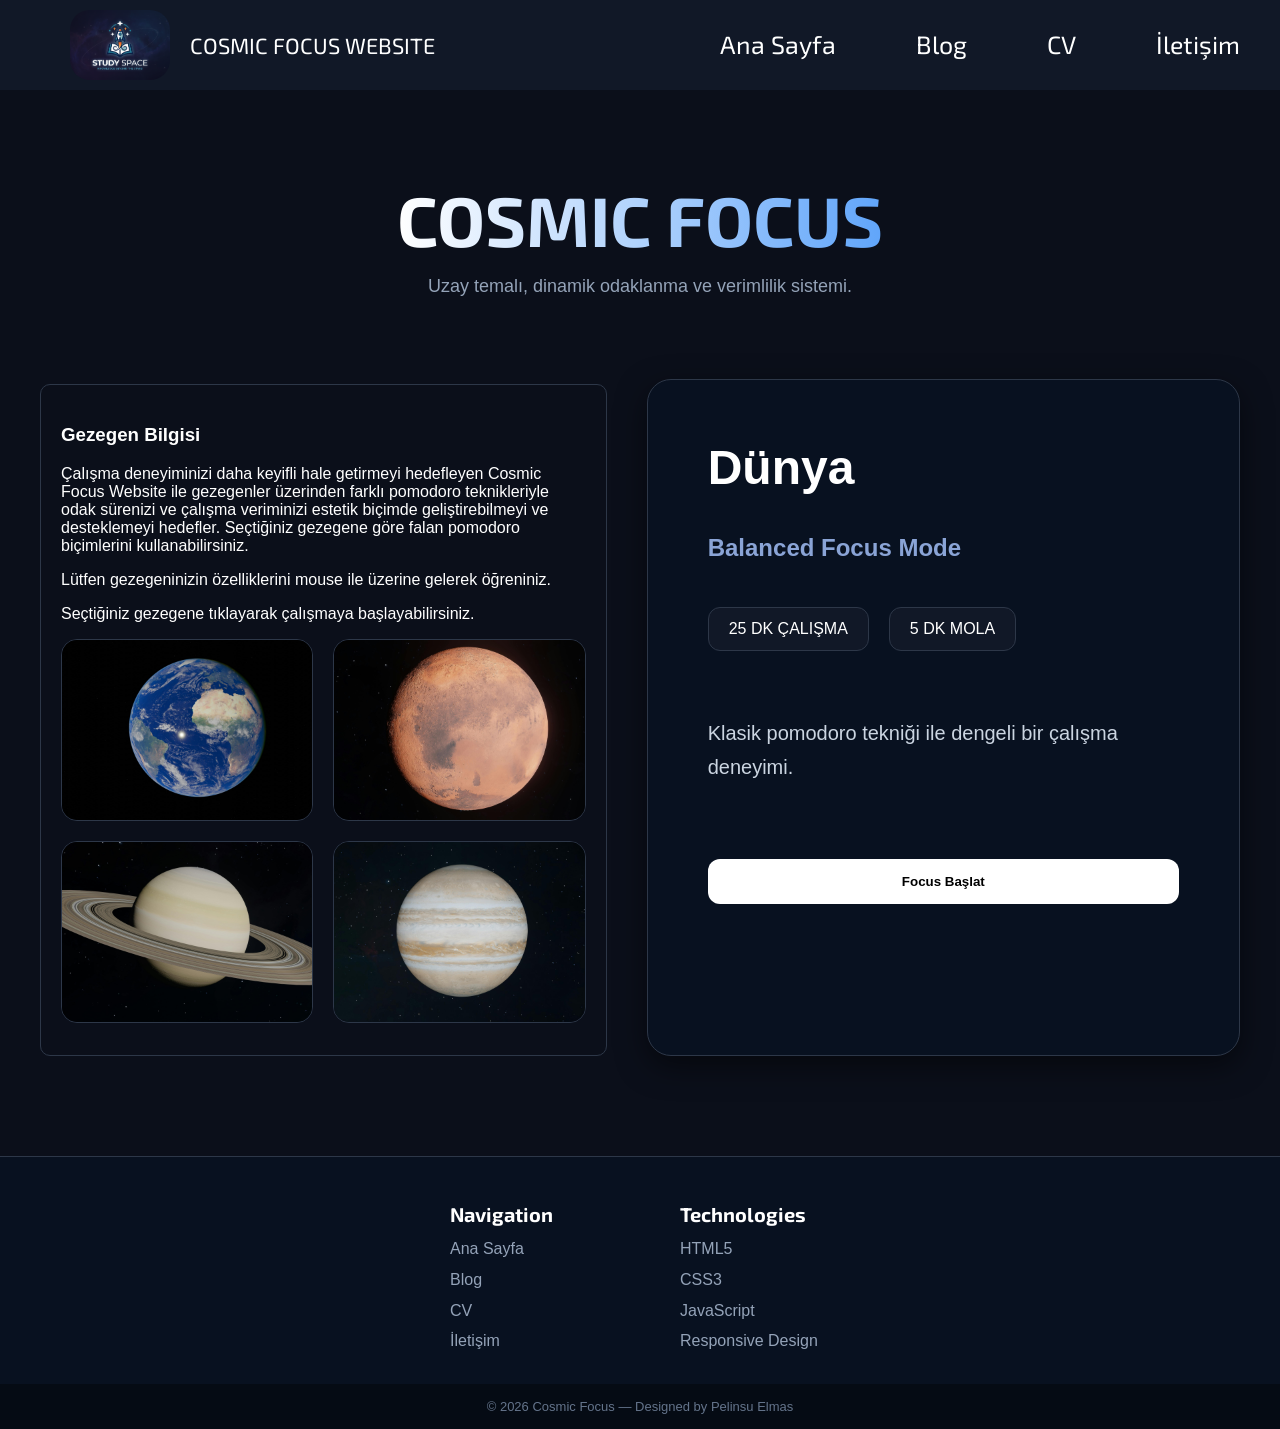
<file: index.html>
<!DOCTYPE html>
<html lang="tr">
<head>
    <meta name="description" content="Space themed focus and productivity website with pomodoro techniques.">
    <meta name="keywords" content="pomodoro, focus, productivity, study space, cosmic focus">
    <meta name="author" content="Pelinsu Elmas">
    <meta charset="UTF-8">
    <meta name="viewport" content="width=device-width, initial-scale=1.0">
    <title>Cosmic Focus | Space Themed Productivity Website</title>
    <link href="https://fonts.googleapis.com/css2?family=Exo+2:wght@700&family=Montserrat:wght@400;600&display=swap" rel="stylesheet">
    <link rel="stylesheet" href="index.css">
    <script src="index.js" defer></script>
</head>
<body>

<div class="navbar">

    <div class="logo-wrapper">
        <div class="sitelogo">
            <!-- Logo assets klasörüne taşındı -->
            <img src="assets/sitelogo.png" alt="Study Space Logo">
        </div>

        <div class="logo">
            COSMIC FOCUS WEBSITE
        </div>
    </div>

   <div class="menu">
        <a href="#">Ana Sayfa</a>
        <a href="#">Blog</a>
        <a href="#">CV</a>
        <a href="#">İletişim</a>
   </div>
</div><!-- NAVBAR BURADA BİTİYOR -->

    <div class="hero-section">
        <h1>
            COSMIC FOCUS
        </h1>
        <p>
            Uzay temalı, dinamik odaklanma ve verimlilik sistemi.
        </p>
    </div>

    <div class="container">
        
        <div class="info-box">
            <h3>Gezegen Bilgisi</h3>
            <p>
            Çalışma deneyiminizi daha keyifli hale getirmeyi hedefleyen
            Cosmic Focus Website ile gezegenler üzerinden farklı pomodoro teknikleriyle odak sürenizi 
            ve çalışma veriminizi estetik biçimde geliştirebilmeyi ve desteklemeyi hedefler. Seçtiğiniz gezegene göre 
            falan pomodoro biçimlerini kullanabilirsiniz.
            </p>
            <p>Lütfen gezegeninizin özelliklerini mouse ile üzerine gelerek öğreniniz.</p>
            <p>Seçtiğiniz gezegene tıklayarak çalışmaya başlayabilirsiniz.</p>

                <div class="planet-grid">
                    <div class="planet-card">
                        <!-- Gezegen görselleri assets klasörüne taşındı -->
                        <img src="assets/dunya.jpg" alt="Dünya">
                    </div>
                    <div class="planet-card">
                        <img src="assets/mars.jpg" alt="Mars">
                    </div>
                    <div class="planet-card">
                        <img src="assets/saturn.jpg" alt="Satürn">
                    </div>
                    <div class="planet-card">
                        <img src="assets/jupiter.jpg" alt="Jüpiter">
                    </div>
                </div>
            
        </div>  

        <div class="info-panel">
                <h1 id="planet-name">Dünya</h1>
                <h3 id="planet-mode">Balanced Focus Mode</h3>
                
                <div class="time-box">
                    <span id="work-time">25 DK ÇALIŞMA</span>
                    <span id="break-time">5 DK MOLA</span>
                </div>
                
                <p id="planet-description">
                     Klasik pomodoro tekniği ile dengeli bir çalışma deneyimi.
                </p>
                
                <button class="focus-btn">Focus Başlat</button>
        </div>
    </div> <!-- container kapanıyor -->

    <footer class="footer">

    <div class="footer-section">
        <h3>Navigation</h3>
        <p>Ana Sayfa</p>
        <p>Blog</p>
        <p>CV</p>
        <p>İletişim</p>
    </div>

    <div class="footer-section">
        <h3>Technologies</h3>
        <p>HTML5</p>
        <p>CSS3</p>
        <p>JavaScript</p>
        <p>Responsive Design</p>
    </div>
    </footer>

    <div class="footer-bottom">
        © 2026 Cosmic Focus — Designed by Pelinsu Elmas
    </div>

</body>
</html>
</file>
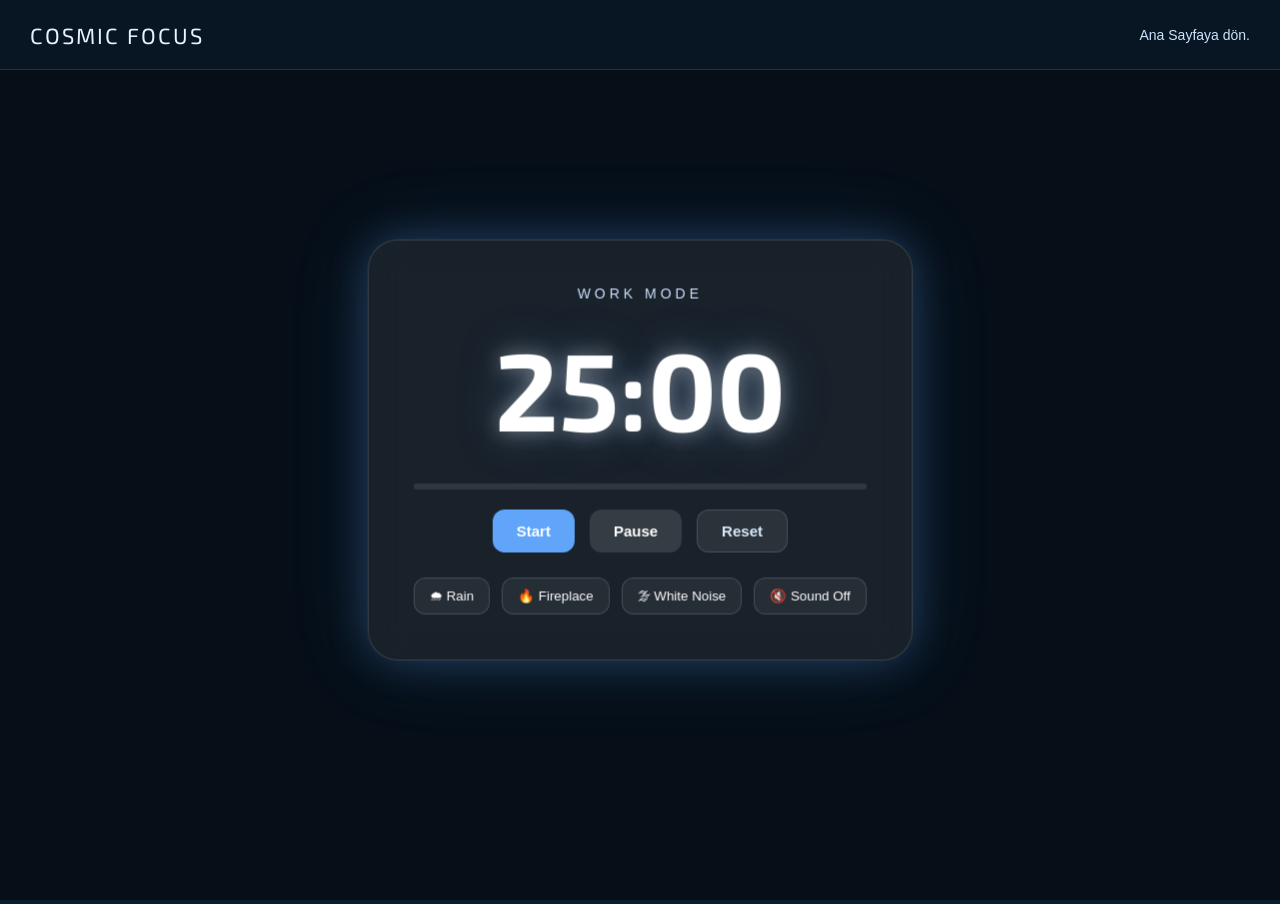
<file: dunya.html>
<!DOCTYPE html>
<html lang="tr">
<head>
    <meta charset="UTF-8">
    <meta name="description" content="Earth Focus Room with balanced pomodoro timer and ambient study sounds.">
    <meta name="keywords" content="earth focus room, pomodoro, study timer, productivity, cosmic focus">
    <meta name="author" content="Pelinsu Elmas">
    <meta name="viewport" content="width=device-width, initial-scale=1.0">
    <title>Dünya Study Room | Cosmic Focus</title>
    <link href="https://fonts.googleapis.com/css2?family=Exo+2:wght@700&family=Montserrat:wght@400;600&display=swap" rel="stylesheet">
    <link rel="stylesheet" href="dunya.css">
    <script src="dunya.js" defer></script>
</head>

<body>

<!-- NAVBAR -->
<nav class="navbar">

    <div class="logo">
        COSMIC FOCUS
    </div>

    <div class="nav-right">
        <a href="index.html" class="nav-link">Ana Sayfaya dön.</a>
    </div>

</nav>


<!-- STUDY ROOM -->
<section class="study-room">

    <!-- BACKGROUND VIDEO -->
    <video autoplay muted loop class="bg-video">
        <source src="assets/dunyadayiz.mp4" type="video/mp4">
    </video>

    <!-- DARK OVERLAY -->
    <div class="overlay"></div>

    <!-- TIMER AREA -->
   <div class="timer-card">

    <p id="mode-text">WORK MODE</p>

    <h1 id="timer">25:00</h1>
    <div class="progress">
        <div class="progress-bar"></div>
    </div>
    <div class="buttons">
        <button id="startBtn">Start</button>
        <button id="pauseBtn">Pause</button>
        <button id="resetBtn">Reset</button>
    </div>

    <!-- SOUND PANEL -->
    <div class="sound-panel">

        <button class="sound-btn" data-sound="rain">
            🌧 Rain
        </button>

        <button class="sound-btn" data-sound="fire">
            🔥 Fireplace
        </button>

        <button class="sound-btn" data-sound="noise">
            🌫 White Noise
        </button>
        <button class="sound-btn" id="muteBtn">
            🔇 Sound Off
        </button>

    </div>
    <!-- AUDIO ELEMENTS -->
        <audio id="rainSound" src="./sounds/rain.mp3" loop></audio>
        <audio id="fireSound" src="./sounds/fireplace.mp3" loop></audio>
        <audio id="noiseSound" src="./sounds/whitenoise.mp3" loop></audio>
    </div>

</section>

</body>
</html>
</file>
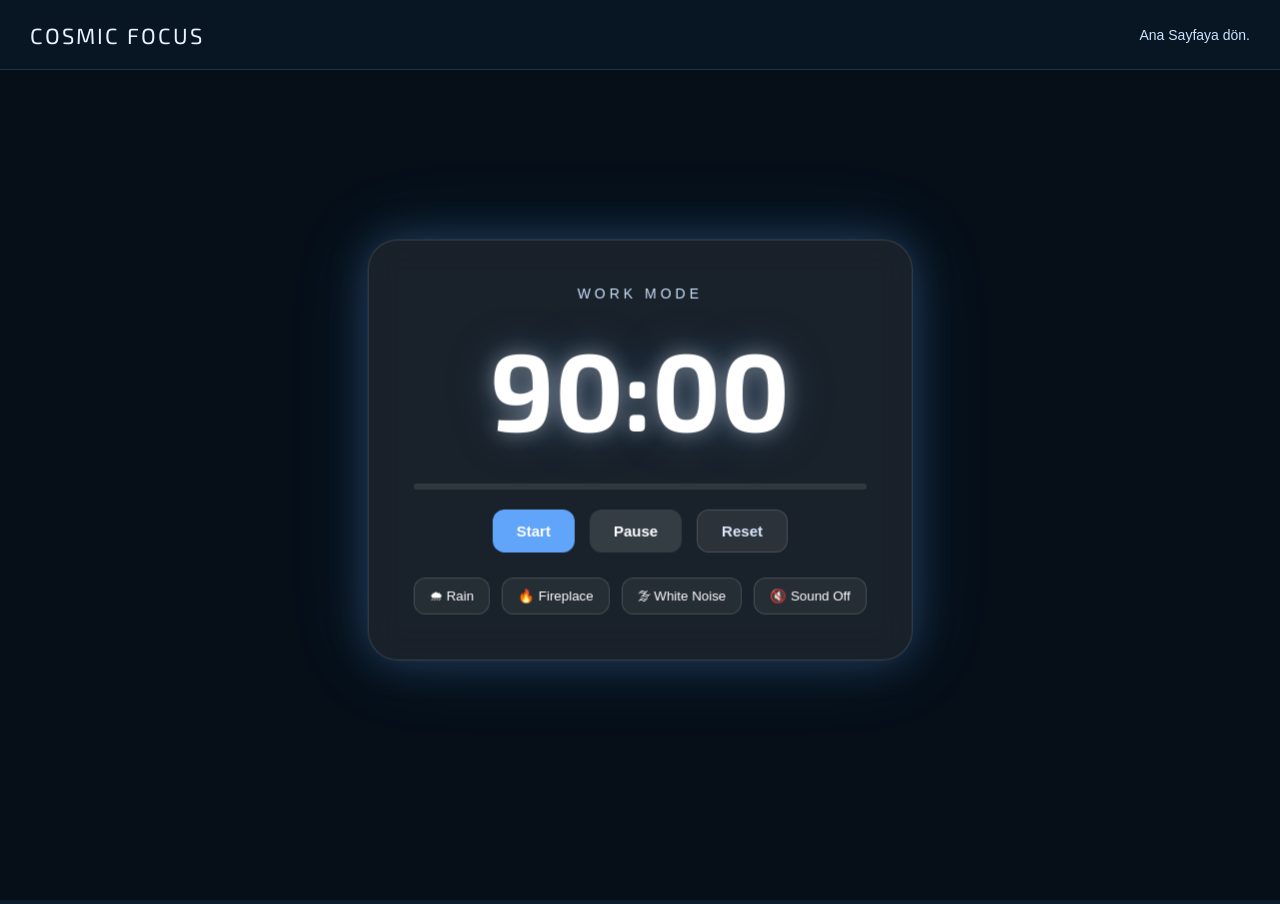
<file: jupiter.html>
<!DOCTYPE html>
<html lang="tr">
<head>
    <meta charset="UTF-8">
    <meta name="description" content="Jupiter Ultra Focus Room designed for maximum concentration and productivity.">
    <meta name="keywords" content="jupiter focus room, ultra focus, productivity website, study room">
    <meta name="author" content="Pelinsu Elmas">
    <meta name="viewport" content="width=device-width, initial-scale=1.0">
    <title>Jüpiter Study Room | Cosmic Focus</title>
    <link href="https://fonts.googleapis.com/css2?family=Exo+2:wght@700&family=Montserrat:wght@400;600&display=swap" rel="stylesheet">
    <link rel="stylesheet" href="jupiter.css">
    <script src="jupiter.js" defer></script>
</head>

<body>

<!-- NAVBAR -->
<nav class="navbar">

    <div class="logo">
        COSMIC FOCUS
    </div>

    <div class="nav-right">
        <a href="index.html" class="nav-link">Ana Sayfaya dön.</a>
    </div>

</nav>


<!-- STUDY ROOM -->
<section class="study-room">

    <!-- BACKGROUND VIDEO -->
   <video autoplay muted loop class="bg-video">
        <source src="assets/jupiter.mp4" type="video/mp4">
    </video>

    <!-- DARK OVERLAY -->
    <div class="overlay"></div>

    <!-- TIMER AREA -->
   <div class="timer-card">

    <p id="mode-text">WORK MODE</p>

    <h1 id="timer">90:00</h1>
    <div class="progress">
        <div class="progress-bar"></div>
    </div>
    <div class="buttons">
        <button id="startBtn">Start</button>
        <button id="pauseBtn">Pause</button>
        <button id="resetBtn">Reset</button>
    </div>

    <!-- SOUND PANEL -->
    <div class="sound-panel">

        <button class="sound-btn" data-sound="rain">
            🌧 Rain
        </button>

        <button class="sound-btn" data-sound="fire">
            🔥 Fireplace
        </button>

        <button class="sound-btn" data-sound="noise">
            🌫 White Noise
        </button>
        <button class="sound-btn" id="muteBtn">
            🔇 Sound Off
        </button>

    </div>
    <!-- AUDIO ELEMENTS -->
        <audio id="rainSound" src="./sounds/rain.mp3" loop></audio>
        <audio id="fireSound" src="./sounds/fireplace.mp3" loop></audio>
        <audio id="noiseSound" src="./sounds/whitenoise.mp3" loop></audio>
    </div>

</section>

</body>
</html>
</file>
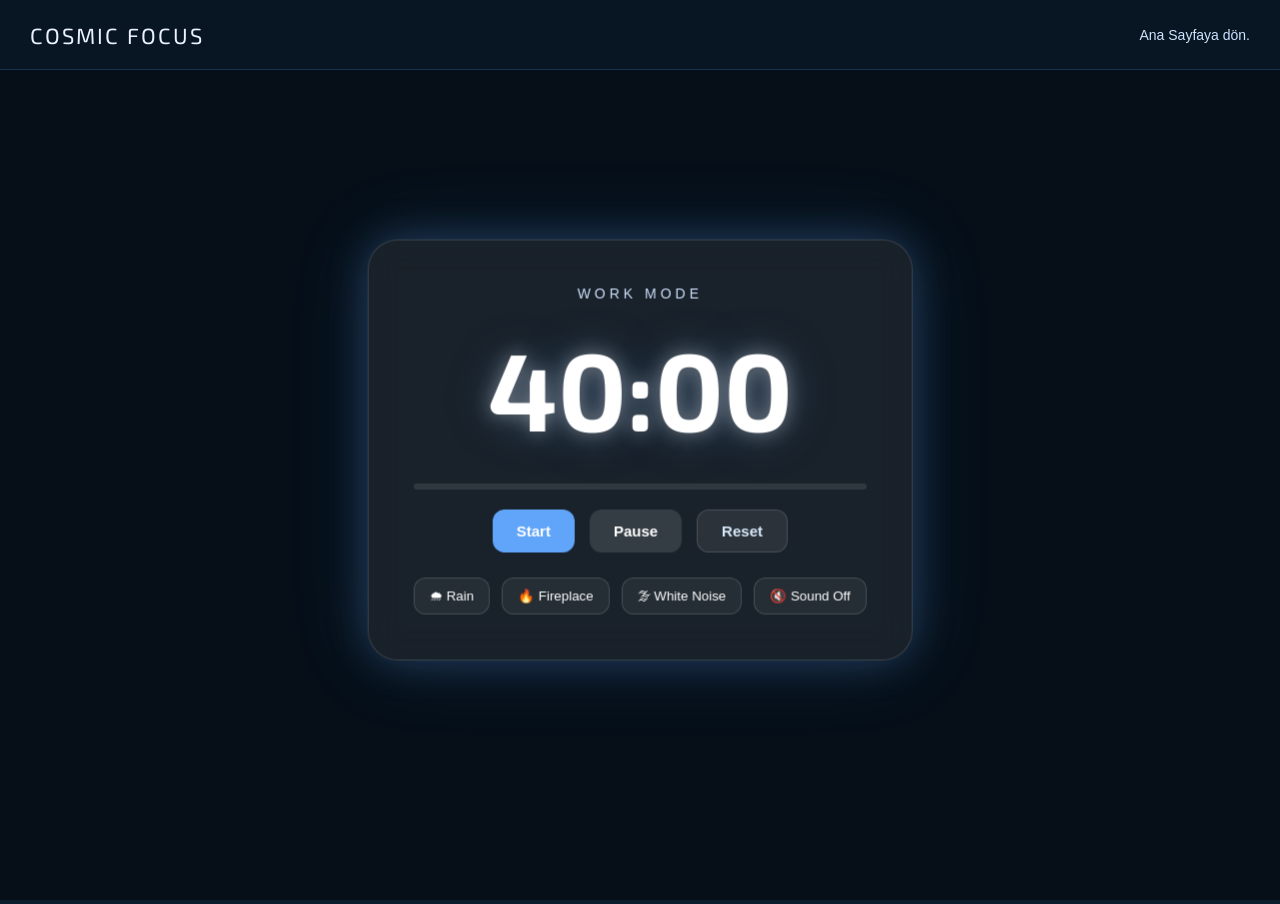
<file: mars.html>
<!DOCTYPE html>
<html lang="tr">
<head>
    <meta charset="UTF-8">
    <meta name="description" content="Mars Focus Room for intense productivity and deep concentration.">
    <meta name="keywords" content="mars focus room, intense focus, pomodoro, study space">
    <meta name="author" content="Pelinsu Elmas">
    <meta name="viewport" content="width=device-width, initial-scale=1.0">
    <title>Mars Study Room | Cosmic Focus</title>
    <link href="https://fonts.googleapis.com/css2?family=Exo+2:wght@700&family=Montserrat:wght@400;600&display=swap" rel="stylesheet">
    <link rel="stylesheet" href="mars.css">
    <script src="mars.js" defer></script>
</head>

<body>

<!-- NAVBAR -->
<nav class="navbar">

    <div class="logo">
        COSMIC FOCUS
    </div>

    <div class="nav-right">
        <a href="index.html" class="nav-link">Ana Sayfaya dön.</a>
    </div>

</nav>


<!-- STUDY ROOM -->
<section class="study-room">

    <!-- BACKGROUND VIDEO -->
    <video autoplay muted loop class="bg-video">
        <source src="assets/mars.mp4" type="video/mp4">
    </video>

    <!-- DARK OVERLAY -->
    <div class="overlay"></div>

    <!-- TIMER AREA -->
   <div class="timer-card">

    <p id="mode-text">WORK MODE</p>

    <h1 id="timer">40:00</h1>
    <div class="progress">
        <div class="progress-bar"></div>
    </div>
    <div class="buttons">
        <button id="startBtn">Start</button>
        <button id="pauseBtn">Pause</button>
        <button id="resetBtn">Reset</button>
    </div>

    <!-- SOUND PANEL -->
    <div class="sound-panel">

        <button class="sound-btn" data-sound="rain">
            🌧 Rain
        </button>

        <button class="sound-btn" data-sound="fire">
            🔥 Fireplace
        </button>

        <button class="sound-btn" data-sound="noise">
            🌫 White Noise
        </button>
        <button class="sound-btn" id="muteBtn">
            🔇 Sound Off
        </button>

    </div>
    <!-- AUDIO ELEMENTS -->
        <audio id="rainSound" src="./sounds/rain.mp3" loop></audio>
        <audio id="fireSound" src="./sounds/fireplace.mp3" loop></audio>
        <audio id="noiseSound" src="./sounds/whitenoise.mp3" loop></audio>
    </div>

</section>

</body>
</html>
</file>
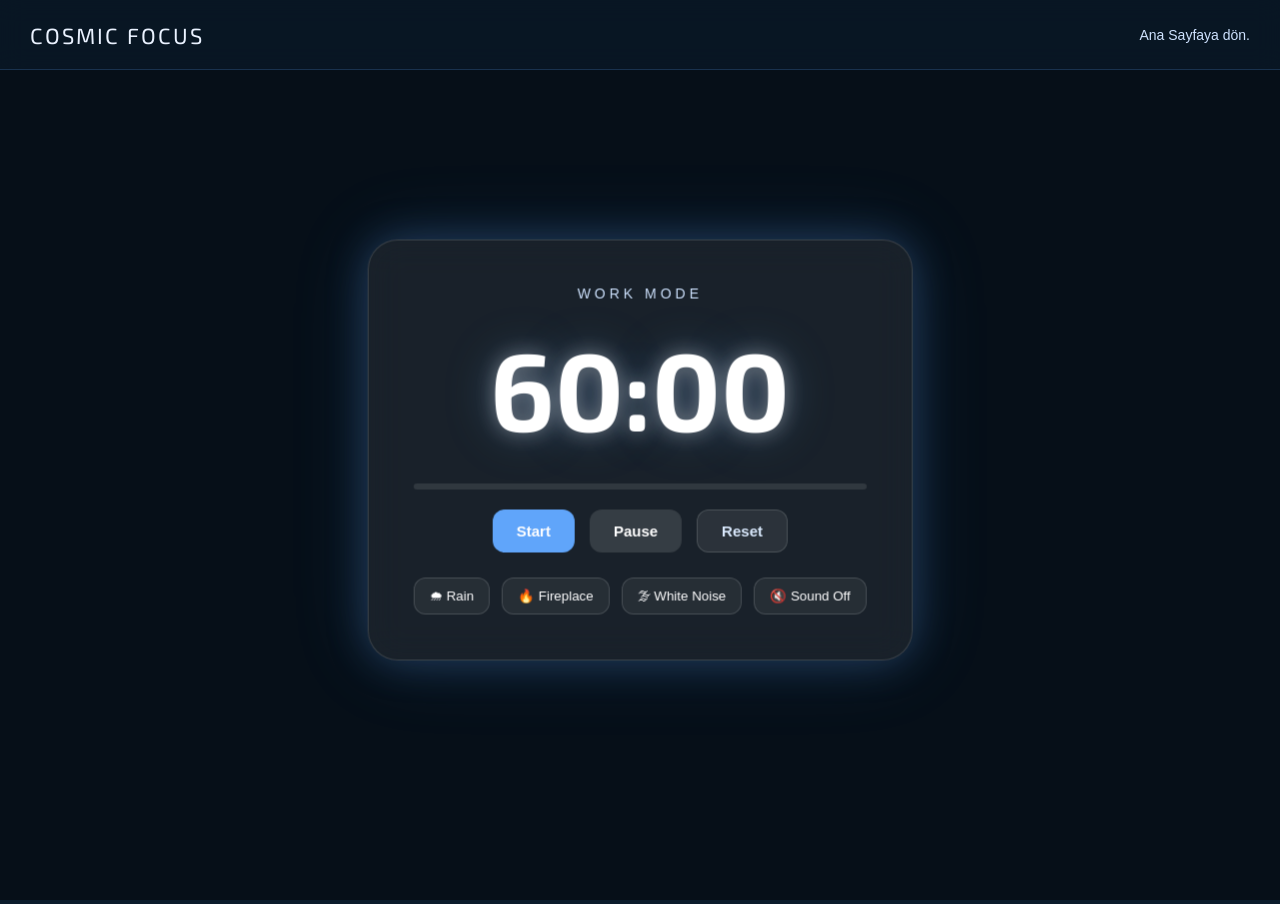
<file: saturn.html>
<!DOCTYPE html>
<html lang="tr">
<head>
    <meta charset="UTF-8">
    <meta name="description" content="Saturn Deep Focus Room with cinematic visuals and long study sessions.">
    <meta name="keywords" content="saturn focus room, deep focus, long study session, pomodoro">
    <meta name="author" content="Pelinsu Elmas">
    <meta name="viewport" content="width=device-width, initial-scale=1.0">
    <title>Satürn Study Room | Cosmic Focus</title>
    <link href="https://fonts.googleapis.com/css2?family=Exo+2:wght@700&family=Montserrat:wght@400;600&display=swap" rel="stylesheet">
    <link rel="stylesheet" href="saturn.css">
    <script src="saturn.js" defer></script>
</head>

<body>

<!-- NAVBAR -->
<nav class="navbar">

    <div class="logo">
        COSMIC FOCUS
    </div>

    <div class="nav-right">
        <a href="index.html" class="nav-link">Ana Sayfaya dön.</a>
    </div>

</nav>


<!-- STUDY ROOM -->
<section class="study-room">

    <!-- BACKGROUND VIDEO -->
   <video autoplay muted loop class="bg-video">
        <source src="assets/saturn.mp4" type="video/mp4">
    </video>

    <!-- DARK OVERLAY -->
    <div class="overlay"></div>

    <!-- TIMER AREA -->
   <div class="timer-card">

    <p id="mode-text">WORK MODE</p>

    <h1 id="timer">60:00</h1>
    <div class="progress">
        <div class="progress-bar"></div>
    </div>
    <div class="buttons">
        <button id="startBtn">Start</button>
        <button id="pauseBtn">Pause</button>
        <button id="resetBtn">Reset</button>
    </div>

    <!-- SOUND PANEL -->
    <div class="sound-panel">

        <button class="sound-btn" data-sound="rain">
            🌧 Rain
        </button>

        <button class="sound-btn" data-sound="fire">
            🔥 Fireplace
        </button>

        <button class="sound-btn" data-sound="noise">
            🌫 White Noise
        </button>
        <button class="sound-btn" id="muteBtn">
            🔇 Sound Off
        </button>

    </div>
    <!-- AUDIO ELEMENTS -->
        <audio id="rainSound" src="./sounds/rain.mp3" loop></audio>
        <audio id="fireSound" src="./sounds/fireplace.mp3" loop></audio>
        <audio id="noiseSound" src="./sounds/whitenoise.mp3" loop></audio>
    </div>

</section>

</body>
</html>
</file>
<file: index.css>
body{
    margin: 0;
    font-family: Arial;
    background: #0b0f1a;
    color: white;
    transition: background 0.5s ease;
}
/* NAVBAR */
.sitelogo{
    width: 100px;
    height: 70px;
    overflow: hidden;
    border-radius: 20px;
    margin-left: 30px;
}
.sitelogo img{
    width: 100%;
    height: 100%;
    object-fit: cover;
}
.logo-wrapper {
    display: flex;
    align-items: center; 
    gap: 20px;  /* Logo ile yazı arasındaki mesafeyi buradan ayarla */
}
.logo{
    font-family: 'Exo 2', sans-serif;
    font-size: 22px;
    white-space: nowrap; /* Yazının alt satıra kaymasını engeller */
}
.navbar{
    display: flex;
    justify-content: space-between; 
    align-items: center;
    padding: 10px 40px; 
    background: #111827;
    color: white;
}
.menu {
  display: flex;
  gap: 80px;
}
.menu a{
    font-family: 'Exo 2', sans-serif;
    font-size: 25px;
    color: white;
    text-decoration: none;
    cursor: pointer;
    border-bottom: 2px solid transparent;
    transition: 0.3s;
}

.menu a:hover{
    border-bottom: 2px solid #ffffff;
    color: rgb(115, 150, 223);
}
/* HERO SECTION */
.hero-section {
    position: relative;
    text-align: center;
    margin-top: 40px;
    margin-bottom: 20px;
    width: 100%; /* Sayfayı tam kaplasın ki içeriği tam ortalansın */
    display: flex;
    justify-content: center;
    flex-direction: column;
    align-items: center;
    overflow: hidden;
}

.hero-section h1 {
    font-size: 70px;
    font-family: 'Exo 2', sans-serif;
    margin-bottom: 20px;
    background: linear-gradient(to right, #ffffff, #60a5fa);
    -webkit-background-clip: text; /* Metin Maskeleme: Arka planı (gradyanı) 
    sadece harflerin içine hapseder. */
    -webkit-text-fill-color: transparent;
    margin-bottom: 10px;
}
.hero-section p {
    font-size: 18px;
    color: #94a3b8;
    line-height: 1.7;
    margin-top: 0;
}
/* MAIN CONTAINER */
.container{
    display: flex;
    justify-content: center; /* Kartları ortaya toplasın */
    align-items: stretch;
    padding: 40px;
    gap: 40px;
    width: 100%;       
    box-sizing: border-box;
}
.info-box {
    width: 100%;
    max-width: 700px;
    height: 630px;
    margin-top: 5px;
    padding: 20px;
    border: 1px solid #2d3748;
    border-radius: 10px;
}
/* PLANET GRID */
.planet-grid { /* Responsive Tasarımda düzen sağlar. (Grid) */
    display: grid;
    grid-template-columns: repeat(2, 1fr);
    gap: 20px;
}
.planet-card {
    background: #111827;
    border: 1px solid #2d3748;
    border-radius: 16px;
    overflow: hidden;
    cursor: pointer;
    transition: 0.4s;
    height: 180px;
    display: flex;
    align-items: center;
    justify-content: center;
}

.planet-card img {
    width: 100%;
    height: 100%;
    object-fit: cover;
}

.planet-card:hover {
    transform: scale(1.05);
    box-shadow: 0 0 25px rgba(255,255,255,0.25);
    border-color: white;
}
.planet-card.active {
    border: 2px solid white;
    box-shadow: 0 0 20px rgba(255,255,255,0.4);
    transform: scale(1.08);
}
/* INFO PANEL */
.info-panel {
    width: 100%;
    max-width: 620px;           /* Kartın genişliğini sabitledik, daha derli toplu durur */
    min-height: auto;       /* Yükseklik içeriğe göre büyüsün */
    border: 1px solid #2d3748;
    border-radius: 24px;
    padding: 60px;
    background: #081120;
    display: flex;
    flex-direction: column;
    gap: 15px;              /* Elemanların arasına otomatik boşluk koyar */
    box-shadow: 0 10px 30px rgba(0, 0, 0, 0.5);
    box-sizing: border-box;
    transition: all 0.3s ease;
}
.info-panel p {
    font-size: 20px;
    line-height: 1.7;
    color: #cbd5e1;
    margin-bottom: 40px; 
}
.info-panel h1 {
    font-size: 48px;
    margin: 0;
}

.info-panel h3 {
    color: #8aa4d6;
    font-size: 24px;
    margin-bottom: 30px;
}

.time-box {
    display: flex;
    gap: 20px;
    margin-bottom: 30px;
}

.time-box span {
    background: #111827;
    padding: 12px 20px;
    border-radius: 12px;
    border: 1px solid #2d3748;
}

.focus-btn {
    width: 100%;
    margin-top: 20px;       
    padding: 15px;
    background: white;
    color: black;
    border: none;
    border-radius: 12px;
    font-weight: bold;
    cursor: pointer;
    transition: 0.3s;

}

.focus-btn:hover {
    transform: scale(1.03);
}
 /* Burada Renk Setleri Var. */
body.theme-dunya {
    background: #0b0f1a;
}

body.theme-mars {
    background: #1a0b0b;
}

body.theme-saturn {
    background: #1a1625;
}

body.theme-jupiter {
    background: #120b1f;
}
/* FOOTER */

.footer{
    width: 100%;
    box-sizing: border-box;

    margin-top: 60px;
    padding: 25px 40px;

    background: #081120;
    border-top: 1px solid #2d3748;

    display: flex;
    justify-content: center;
    align-items: flex-start;
    gap: 80px;

    flex-wrap: wrap;
}

.footer-section{
    min-width: 150px;
}

.footer-section h3{
    font-family: 'Exo 2', sans-serif;
    margin-bottom: 10px;
    font-size: 20px;
}

.footer-section p{
    color: #94a3b8;
    line-height: 1.6;
    margin: 5px 0;
    transition: 0.3s;
}

.footer-section p:hover{
    color: white;
    transform: translateX(3px);
    cursor: pointer;
}

.footer-bottom{
    text-align: center;
    padding: 15px;
    background: #050b14;
    color: #64748b;
    font-size: 13px;
}
/* RESPONSIVE DESIGN TARAFI*/

@media (max-width: 768px){

    .navbar{
        flex-direction: column;
        gap: 20px;
        padding: 20px;
    }

    .menu{
        gap: 25px;
        flex-wrap: wrap;
        justify-content: center;
    }

    .menu span{
        font-size: 18px;
    }

    .hero-section h1{
        font-size: 45px;
    }

    .hero-section p{
        font-size: 16px;
        padding: 0 20px;
    }

    .container{
        flex-direction: column;
        align-items: center;
        padding: 20px;
    }

    .info-box,
    .preview-panel{
        width: 100%;
        max-width: 100%;
        height: auto;
    }

    .planet-grid{
        grid-template-columns: 1fr;
    }

    .info-panel{
        width: 100%;
    }

    .info-panel h1{
        font-size: 38px;
    }

    .info-panel h3{
        font-size: 20px;
    }

    .time-box{
        flex-direction: column;
    }

}
</file>
<file: dunya.css>
/* RESET */
*{
    margin: 0;
    padding: 0;
    box-sizing: border-box;
}
/* BODY */
body{
    font-family: Arial, sans-serif;
    overflow: hidden;
    background: #0b1c2c;
}

/* NAVBAR */
.navbar{
    position: fixed;
    top: 0;
    left: 0;
    width: 100%;
    height: 70px;
    display: flex;
    justify-content: space-between;
    align-items: center;
    padding: 0 30px;
    background: rgba(11, 28, 44, 0.6);
    backdrop-filter: blur(12px);
    border-bottom: 1px solid rgba(96,165,250,0.2);
    z-index: 100;
}

.logo{
    color: #eaf2ff;
    font-family: 'Exo 2', sans-serif;
    font-size: 22px;
    letter-spacing: 2px;
}

.nav-right{
    display: flex;
    align-items: center;
    gap: 15px;
}

.nav-link{
    color: #cfe3ff;
    text-decoration: none;
    font-size: 14px;
    transition: 0.3s;
}

.nav-link:hover{
    color: #60a5fa;
}

.nav-cta{
    padding: 8px 14px;
    border-radius: 10px;
    border: 1px solid rgba(96,165,250,0.3);
    background: rgba(255,255,255,0.05);
}

/* STUDY ROOM */

.study-room{
    width: 100%;
    height: 100vh;
    position: relative;
}

/* VIDEO */

.bg-video{
    width: 100%;
    height: 100%;
    object-fit: cover;
}

/* OVERLAY */

.overlay{
    position: absolute;
    top: 0;
    left: 0;
    width: 100%;
    height: 100%;
    background: rgba(0,0,0,0.45);
    z-index: 1;
}

/* TIMER CARD */

.timer-card{
    position: absolute;
    top: 50%;
    left: 50%;
    transform: translate(-50%, -50%);
    z-index: 5;
    text-align: center;
    color: white;
    padding: 45px;
    border-radius: 30px;
    background: rgba(255,255,255,0.08);
    backdrop-filter: blur(18px);
    border: 1px solid rgba(255,255,255,0.15);
    box-shadow:
    0 0 40px rgba(96,165,250,0.25),
    0 0 80px rgba(96,165,250,0.15);
}

/* MODE TEXT */

#mode-text{
    color: #cfe3ff;
    font-size: 14px;
    letter-spacing: 4px;
    margin-bottom: 20px;
}

/* TIMER */

#timer{
    font-size: 110px;
    font-family: 'Exo 2', sans-serif;
    margin-bottom: 30px;
    text-shadow:
    0 0 20px rgba(255,255,255,0.4),
    0 0 50px rgba(96,165,250,0.3);
}

/* BUTTON AREA */

.buttons{
    display: flex;
    justify-content: center;
    gap: 15px;
    margin-bottom: 25px;
}

/* BUTTONS */

.buttons button{
    padding: 12px 24px;
    border: none;
    border-radius: 12px;
    cursor: pointer;
    font-size: 15px;
    font-weight: bold;
    transition: 0.3s;
}

/* START BUTTON */

#startBtn{
    background: #60a5fa;
    color: white;
}

#startBtn:hover{
    transform: translateY(-3px);
    box-shadow: 0 0 20px rgba(96,165,250,0.5);
}

/* PAUSE BUTTON */

#pauseBtn{
    background: rgba(255,255,255,0.12);
    color: white;
}

#pauseBtn:hover{
    background: rgba(255,255,255,0.2);
}

/* RESET BUTTON */

#resetBtn{
    background: rgba(255,255,255,0.08);
    color: #dbeafe;
    border: 1px solid rgba(255,255,255,0.15);
}

#resetBtn:hover{
    background: rgba(255,255,255,0.16);
}

/* SOUND PANEL */

.sound-panel{
    display: flex;
    justify-content: center;
    flex-wrap: wrap;
    gap: 12px;
}

/* SOUND BUTTON */

.sound-btn{
    padding: 10px 15px;
    border-radius: 12px;
    border: 1px solid rgba(255,255,255,0.15);
    background: rgba(255,255,255,0.06);
    color: white;
    cursor: pointer;
    transition: 0.3s;
}

.sound-btn:hover{
    transform: translateY(-2px);
    border-color: #60a5fa;
    box-shadow: 0 0 15px rgba(96,165,250,0.3);
}
.progress{
    width: 100%;
    height: 6px;
    background: rgba(255,255,255,0.1);
    border-radius: 10px;
    overflow: hidden;
    margin-bottom: 20px;
}

.progress-bar{
    height: 100%;
    width: 0%;
    background: #60a5fa;
    transition: width 0.5s linear;
}
/* RESPONSIVE */

@media(max-width: 768px){

    .navbar{
        padding: 0 20px;
    }

    .logo{
        font-size: 18px;
    }

    #timer{
        font-size: 70px;
    }

    .timer-card{
        width: 90%;

        padding: 30px 20px;
    }

    .buttons{
        flex-wrap: wrap;
    }

}
</file>
<file: jupiter.css>
/* RESET */
*{
    margin: 0;
    padding: 0;
    box-sizing: border-box;
}
/* BODY */
body{
    font-family: Arial, sans-serif;
    overflow: hidden;
    background: #0b1c2c;
}

/* NAVBAR */
.navbar{
    position: fixed;
    top: 0;
    left: 0;
    width: 100%;
    height: 70px;
    display: flex;
    justify-content: space-between;
    align-items: center;
    padding: 0 30px;
    background: rgba(11, 28, 44, 0.6);
    backdrop-filter: blur(12px);
    border-bottom: 1px solid rgba(96,165,250,0.2);
    z-index: 100;
}

.logo{
    color: #eaf2ff;
    font-family: 'Exo 2', sans-serif;
    font-size: 22px;
    letter-spacing: 2px;
}

.nav-right{
    display: flex;
    align-items: center;
    gap: 15px;
}

.nav-link{
    color: #cfe3ff;
    text-decoration: none;
    font-size: 14px;
    transition: 0.3s;
}

.nav-link:hover{
    color: #60a5fa;
}

.nav-cta{
    padding: 8px 14px;
    border-radius: 10px;
    border: 1px solid rgba(96,165,250,0.3);
    background: rgba(255,255,255,0.05);
}

/* STUDY ROOM */

.study-room{
    width: 100%;
    height: 100vh;
    position: relative;
}

/* VIDEO */

.bg-video{
    width: 100%;
    height: 100%;
    object-fit: cover;
}

/* OVERLAY */

.overlay{
    position: absolute;
    top: 0;
    left: 0;
    width: 100%;
    height: 100%;
    background: rgba(0,0,0,0.45);
    z-index: 1;
}

/* TIMER CARD */

.timer-card{
    position: absolute;
    top: 50%;
    left: 50%;
    transform: translate(-50%, -50%);
    z-index: 5;
    text-align: center;
    color: white;
    padding: 45px;
    border-radius: 30px;
    background: rgba(255,255,255,0.08);
    backdrop-filter: blur(18px);
    border: 1px solid rgba(255,255,255,0.15);
    box-shadow:
    0 0 40px rgba(96,165,250,0.25),
    0 0 80px rgba(96,165,250,0.15);
}

/* MODE TEXT */

#mode-text{
    color: #cfe3ff;
    font-size: 14px;
    letter-spacing: 4px;
    margin-bottom: 20px;
}

/* TIMER */

#timer{
    font-size: 110px;
    font-family: 'Exo 2', sans-serif;
    margin-bottom: 30px;
    text-shadow:
    0 0 20px rgba(255,255,255,0.4),
    0 0 50px rgba(96,165,250,0.3);
}

/* BUTTON AREA */

.buttons{
    display: flex;
    justify-content: center;
    gap: 15px;
    margin-bottom: 25px;
}

/* BUTTONS */

.buttons button{
    padding: 12px 24px;
    border: none;
    border-radius: 12px;
    cursor: pointer;
    font-size: 15px;
    font-weight: bold;
    transition: 0.3s;
}

/* START BUTTON */

#startBtn{
    background: #60a5fa;
    color: white;
}

#startBtn:hover{
    transform: translateY(-3px);
    box-shadow: 0 0 20px rgba(96,165,250,0.5);
}

/* PAUSE BUTTON */

#pauseBtn{
    background: rgba(255,255,255,0.12);
    color: white;
}

#pauseBtn:hover{
    background: rgba(255,255,255,0.2);
}

/* RESET BUTTON */

#resetBtn{
    background: rgba(255,255,255,0.08);
    color: #dbeafe;
    border: 1px solid rgba(255,255,255,0.15);
}

#resetBtn:hover{
    background: rgba(255,255,255,0.16);
}

/* SOUND PANEL */

.sound-panel{
    display: flex;
    justify-content: center;
    flex-wrap: wrap;
    gap: 12px;
}

/* SOUND BUTTON */

.sound-btn{
    padding: 10px 15px;
    border-radius: 12px;
    border: 1px solid rgba(255,255,255,0.15);
    background: rgba(255,255,255,0.06);
    color: white;
    cursor: pointer;
    transition: 0.3s;
}

.sound-btn:hover{
    transform: translateY(-2px);
    border-color: #60a5fa;
    box-shadow: 0 0 15px rgba(96,165,250,0.3);
}
.progress{
    width: 100%;
    height: 6px;
    background: rgba(255,255,255,0.1);
    border-radius: 10px;
    overflow: hidden;
    margin-bottom: 20px;
}

.progress-bar{
    height: 100%;
    width: 0%;
    background: #60a5fa;
    transition: width 0.5s linear;
}
/* RESPONSIVE */

@media(max-width: 768px){

    .navbar{
        padding: 0 20px;
    }

    .logo{
        font-size: 18px;
    }

    #timer{
        font-size: 70px;
    }

    .timer-card{
        width: 90%;

        padding: 30px 20px;
    }

    .buttons{
        flex-wrap: wrap;
    }

}
</file>
<file: mars.css>
/* RESET */
*{
    margin: 0;
    padding: 0;
    box-sizing: border-box;
}
/* BODY */
body{
    font-family: Arial, sans-serif;
    overflow: hidden;
    background: #0b1c2c;
}

/* NAVBAR */
.navbar{
    position: fixed;
    top: 0;
    left: 0;
    width: 100%;
    height: 70px;
    display: flex;
    justify-content: space-between;
    align-items: center;
    padding: 0 30px;
    background: rgba(11, 28, 44, 0.6);
    backdrop-filter: blur(12px);
    border-bottom: 1px solid rgba(96,165,250,0.2);
    z-index: 100;
}

.logo{
    color: #eaf2ff;
    font-family: 'Exo 2', sans-serif;
    font-size: 22px;
    letter-spacing: 2px;
}

.nav-right{
    display: flex;
    align-items: center;
    gap: 15px;
}

.nav-link{
    color: #cfe3ff;
    text-decoration: none;
    font-size: 14px;
    transition: 0.3s;
}

.nav-link:hover{
    color: #60a5fa;
}

.nav-cta{
    padding: 8px 14px;
    border-radius: 10px;
    border: 1px solid rgba(96,165,250,0.3);
    background: rgba(255,255,255,0.05);
}

/* STUDY ROOM */

.study-room{
    width: 100%;
    height: 100vh;
    position: relative;
}

/* VIDEO */

.bg-video{
    width: 100%;
    height: 100%;
    object-fit: cover;
}

/* OVERLAY */

.overlay{
    position: absolute;
    top: 0;
    left: 0;
    width: 100%;
    height: 100%;
    background: rgba(0,0,0,0.45);
    z-index: 1;
}

/* TIMER CARD */

.timer-card{
    position: absolute;
    top: 50%;
    left: 50%;
    transform: translate(-50%, -50%);
    z-index: 5;
    text-align: center;
    color: white;
    padding: 45px;
    border-radius: 30px;
    background: rgba(255,255,255,0.08);
    backdrop-filter: blur(18px);
    border: 1px solid rgba(255,255,255,0.15);
    box-shadow:
    0 0 40px rgba(96,165,250,0.25),
    0 0 80px rgba(96,165,250,0.15);
}

/* MODE TEXT */

#mode-text{
    color: #cfe3ff;
    font-size: 14px;
    letter-spacing: 4px;
    margin-bottom: 20px;
}

/* TIMER */

#timer{
    font-size: 110px;
    font-family: 'Exo 2', sans-serif;
    margin-bottom: 30px;
    text-shadow:
    0 0 20px rgba(255,255,255,0.4),
    0 0 50px rgba(96,165,250,0.3);
}

/* BUTTON AREA */

.buttons{
    display: flex;
    justify-content: center;
    gap: 15px;
    margin-bottom: 25px;
}

/* BUTTONS */

.buttons button{
    padding: 12px 24px;
    border: none;
    border-radius: 12px;
    cursor: pointer;
    font-size: 15px;
    font-weight: bold;
    transition: 0.3s;
}

/* START BUTTON */

#startBtn{
    background: #60a5fa;
    color: white;
}

#startBtn:hover{
    transform: translateY(-3px);
    box-shadow: 0 0 20px rgba(96,165,250,0.5);
}

/* PAUSE BUTTON */

#pauseBtn{
    background: rgba(255,255,255,0.12);
    color: white;
}

#pauseBtn:hover{
    background: rgba(255,255,255,0.2);
}

/* RESET BUTTON */

#resetBtn{
    background: rgba(255,255,255,0.08);
    color: #dbeafe;
    border: 1px solid rgba(255,255,255,0.15);
}

#resetBtn:hover{
    background: rgba(255,255,255,0.16);
}

/* SOUND PANEL */

.sound-panel{
    display: flex;
    justify-content: center;
    flex-wrap: wrap;
    gap: 12px;
}

/* SOUND BUTTON */

.sound-btn{
    padding: 10px 15px;
    border-radius: 12px;
    border: 1px solid rgba(255,255,255,0.15);
    background: rgba(255,255,255,0.06);
    color: white;
    cursor: pointer;
    transition: 0.3s;
}

.sound-btn:hover{
    transform: translateY(-2px);
    border-color: #60a5fa;
    box-shadow: 0 0 15px rgba(96,165,250,0.3);
}
.progress{
    width: 100%;
    height: 6px;
    background: rgba(255,255,255,0.1);
    border-radius: 10px;
    overflow: hidden;
    margin-bottom: 20px;
}

.progress-bar{
    height: 100%;
    width: 0%;
    background: #60a5fa;
    transition: width 0.5s linear;
}
/* RESPONSIVE */

@media(max-width: 768px){

    .navbar{
        padding: 0 20px;
    }

    .logo{
        font-size: 18px;
    }

    #timer{
        font-size: 70px;
    }

    .timer-card{
        width: 90%;

        padding: 30px 20px;
    }

    .buttons{
        flex-wrap: wrap;
    }

}
</file>
<file: saturn.css>
/* RESET */
*{
    margin: 0;
    padding: 0;
    box-sizing: border-box;
}
/* BODY */
body{
    font-family: Arial, sans-serif;
    overflow: hidden;
    background: #0b1c2c;
}

/* NAVBAR */
.navbar{
    position: fixed;
    top: 0;
    left: 0;
    width: 100%;
    height: 70px;
    display: flex;
    justify-content: space-between;
    align-items: center;
    padding: 0 30px;
    background: rgba(11, 28, 44, 0.6);
    backdrop-filter: blur(12px);
    border-bottom: 1px solid rgba(96,165,250,0.2);
    z-index: 100;
}

.logo{
    color: #eaf2ff;
    font-family: 'Exo 2', sans-serif;
    font-size: 22px;
    letter-spacing: 2px;
}

.nav-right{
    display: flex;
    align-items: center;
    gap: 15px;
}

.nav-link{
    color: #cfe3ff;
    text-decoration: none;
    font-size: 14px;
    transition: 0.3s;
}

.nav-link:hover{
    color: #60a5fa;
}

.nav-cta{
    padding: 8px 14px;
    border-radius: 10px;
    border: 1px solid rgba(96,165,250,0.3);
    background: rgba(255,255,255,0.05);
}

/* STUDY ROOM */

.study-room{
    width: 100%;
    height: 100vh;
    position: relative;
}

/* VIDEO */

.bg-video{
    width: 100%;
    height: 100%;
    object-fit: cover;
}

/* OVERLAY */

.overlay{
    position: absolute;
    top: 0;
    left: 0;
    width: 100%;
    height: 100%;
    background: rgba(0,0,0,0.45);
    z-index: 1;
}

/* TIMER CARD */

.timer-card{
    position: absolute;
    top: 50%;
    left: 50%;
    transform: translate(-50%, -50%);
    z-index: 5;
    text-align: center;
    color: white;
    padding: 45px;
    border-radius: 30px;
    background: rgba(255,255,255,0.08);
    backdrop-filter: blur(18px);
    border: 1px solid rgba(255,255,255,0.15);
    box-shadow:
    0 0 40px rgba(96,165,250,0.25),
    0 0 80px rgba(96,165,250,0.15);
}

/* MODE TEXT */

#mode-text{
    color: #cfe3ff;
    font-size: 14px;
    letter-spacing: 4px;
    margin-bottom: 20px;
}

/* TIMER */

#timer{
    font-size: 110px;
    font-family: 'Exo 2', sans-serif;
    margin-bottom: 30px;
    text-shadow:
    0 0 20px rgba(255,255,255,0.4),
    0 0 50px rgba(96,165,250,0.3);
}

/* BUTTON AREA */

.buttons{
    display: flex;
    justify-content: center;
    gap: 15px;
    margin-bottom: 25px;
}

/* BUTTONS */

.buttons button{
    padding: 12px 24px;
    border: none;
    border-radius: 12px;
    cursor: pointer;
    font-size: 15px;
    font-weight: bold;
    transition: 0.3s;
}

/* START BUTTON */

#startBtn{
    background: #60a5fa;
    color: white;
}

#startBtn:hover{
    transform: translateY(-3px);
    box-shadow: 0 0 20px rgba(96,165,250,0.5);
}

/* PAUSE BUTTON */

#pauseBtn{
    background: rgba(255,255,255,0.12);
    color: white;
}

#pauseBtn:hover{
    background: rgba(255,255,255,0.2);
}

/* RESET BUTTON */

#resetBtn{
    background: rgba(255,255,255,0.08);
    color: #dbeafe;
    border: 1px solid rgba(255,255,255,0.15);
}

#resetBtn:hover{
    background: rgba(255,255,255,0.16);
}

/* SOUND PANEL */

.sound-panel{
    display: flex;
    justify-content: center;
    flex-wrap: wrap;
    gap: 12px;
}

/* SOUND BUTTON */

.sound-btn{
    padding: 10px 15px;
    border-radius: 12px;
    border: 1px solid rgba(255,255,255,0.15);
    background: rgba(255,255,255,0.06);
    color: white;
    cursor: pointer;
    transition: 0.3s;
}

.sound-btn:hover{
    transform: translateY(-2px);
    border-color: #60a5fa;
    box-shadow: 0 0 15px rgba(96,165,250,0.3);
}
.progress{
    width: 100%;
    height: 6px;
    background: rgba(255,255,255,0.1);
    border-radius: 10px;
    overflow: hidden;
    margin-bottom: 20px;
}

.progress-bar{
    height: 100%;
    width: 0%;
    background: #60a5fa;
    transition: width 0.5s linear;
}
/* RESPONSIVE */

@media(max-width: 768px){

    .navbar{
        padding: 0 20px;
    }

    .logo{
        font-size: 18px;
    }

    #timer{
        font-size: 70px;
    }

    .timer-card{
        width: 90%;

        padding: 30px 20px;
    }

    .buttons{
        flex-wrap: wrap;
    }

}
</file>
